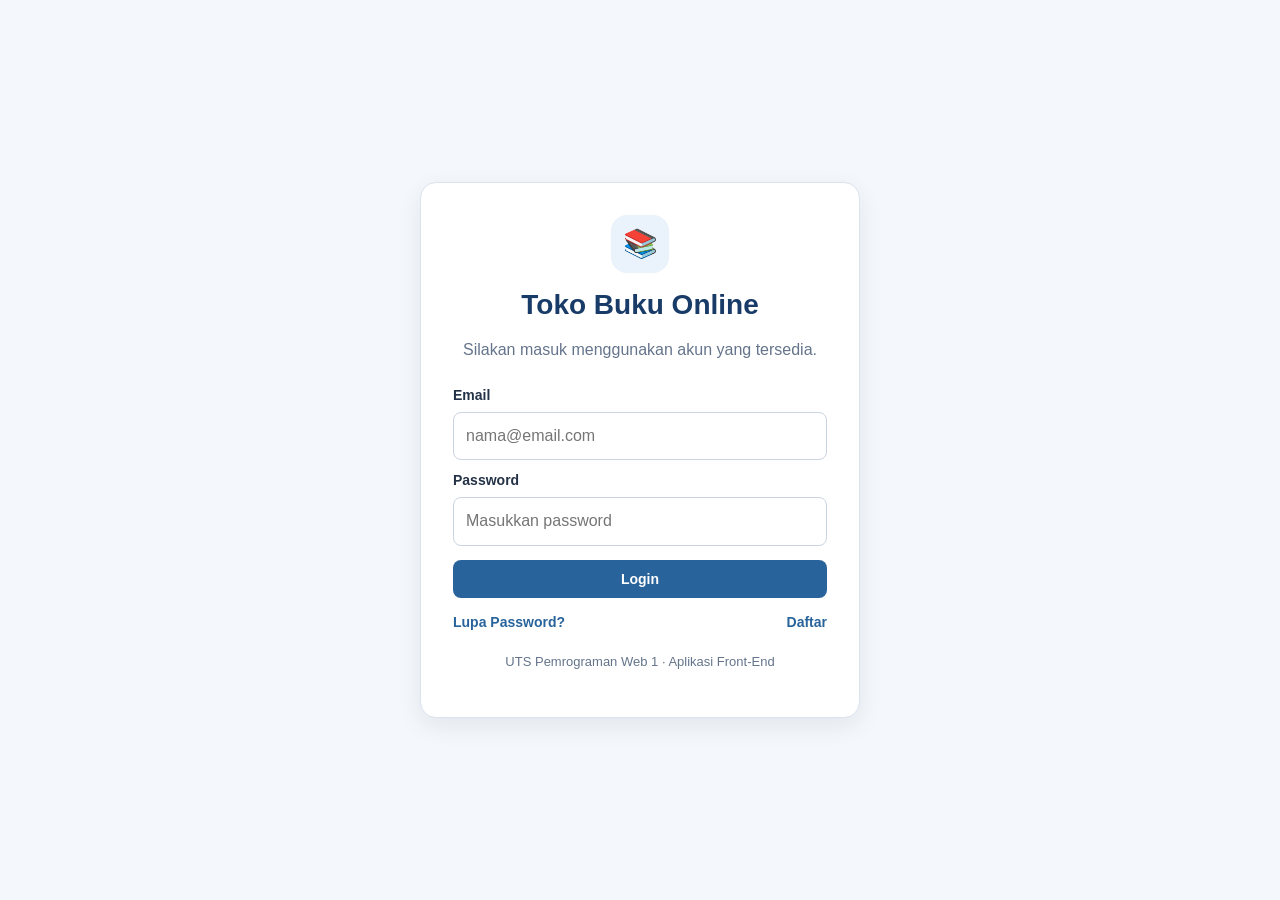
<file: index.html>
<!DOCTYPE html>
<html lang="id">
<head>
  <meta charset="UTF-8"><meta name="viewport" content="width=device-width, initial-scale=1.0">
  <title>Login | Toko Buku Online</title><link rel="stylesheet" href="css/style.css">
  <!-- CSS INTERNAL: aturan khusus pada halaman login -->
  <style>.login-card .login-mark{width:58px;height:58px;margin:0 auto 14px;border-radius:16px;background:#eaf2fb;color:#183b67;display:grid;place-items:center;font-size:28px}.login-card button[type=submit]{width:100%;margin-top:14px}</style>
</head>
<body>
  <main class="login-wrap">
    <section class="login-card">
      <div class="login-mark">📚</div>
      <h1>Toko Buku Online</h1>
      <p class="subtitle">Silakan masuk menggunakan akun yang tersedia.</p>
      <form id="formLogin">
        <label for="email">Email</label><input type="email" id="email" placeholder="nama@email.com" required>
        <label for="password">Password</label><input type="password" id="password" placeholder="Masukkan password" required>
        <button type="submit">Login</button>
      </form>
      <div class="link-row">
        <button type="button" class="text-button" id="btnLupa">Lupa Password?</button>
        <button type="button" class="text-button" id="btnDaftar">Daftar</button>
      </div>
      <p class="small muted" style="text-align:center;margin-top:22px">UTS Pemrograman Web 1 · Aplikasi Front-End</p>
    </section>
  </main>
  <dialog class="modal" id="modalLupa">
    <h2>Lupa Password</h2><p>Untuk simulasi UTS ini, silakan hubungi admin toko untuk bantuan reset password.</p>
    <div class="close-row"><button type="button" class="btn-light" data-close="modalLupa">Tutup</button></div>
  </dialog>
  <dialog class="modal" id="modalDaftar">
    <h2>Daftar Akun</h2><p class="muted small">Buat akun simulasi baru. Data disimpan di browser ini.</p>
    <form id="formDaftar">
      <label for="namaDaftar">Nama lengkap</label><input id="namaDaftar" required>
      <label for="emailDaftar">Email</label><input type="email" id="emailDaftar" required>
      <label for="passwordDaftar">Password</label><input type="password" id="passwordDaftar" minlength="4" required>
      <div class="form-actions"><button type="submit">Buat Akun</button><button type="button" class="btn-light" data-close="modalDaftar">Batal</button></div>
    </form>
  </dialog>
  <script src="js/data.js"></script><script src="js/app.js"></script>
</body></html>
</file>
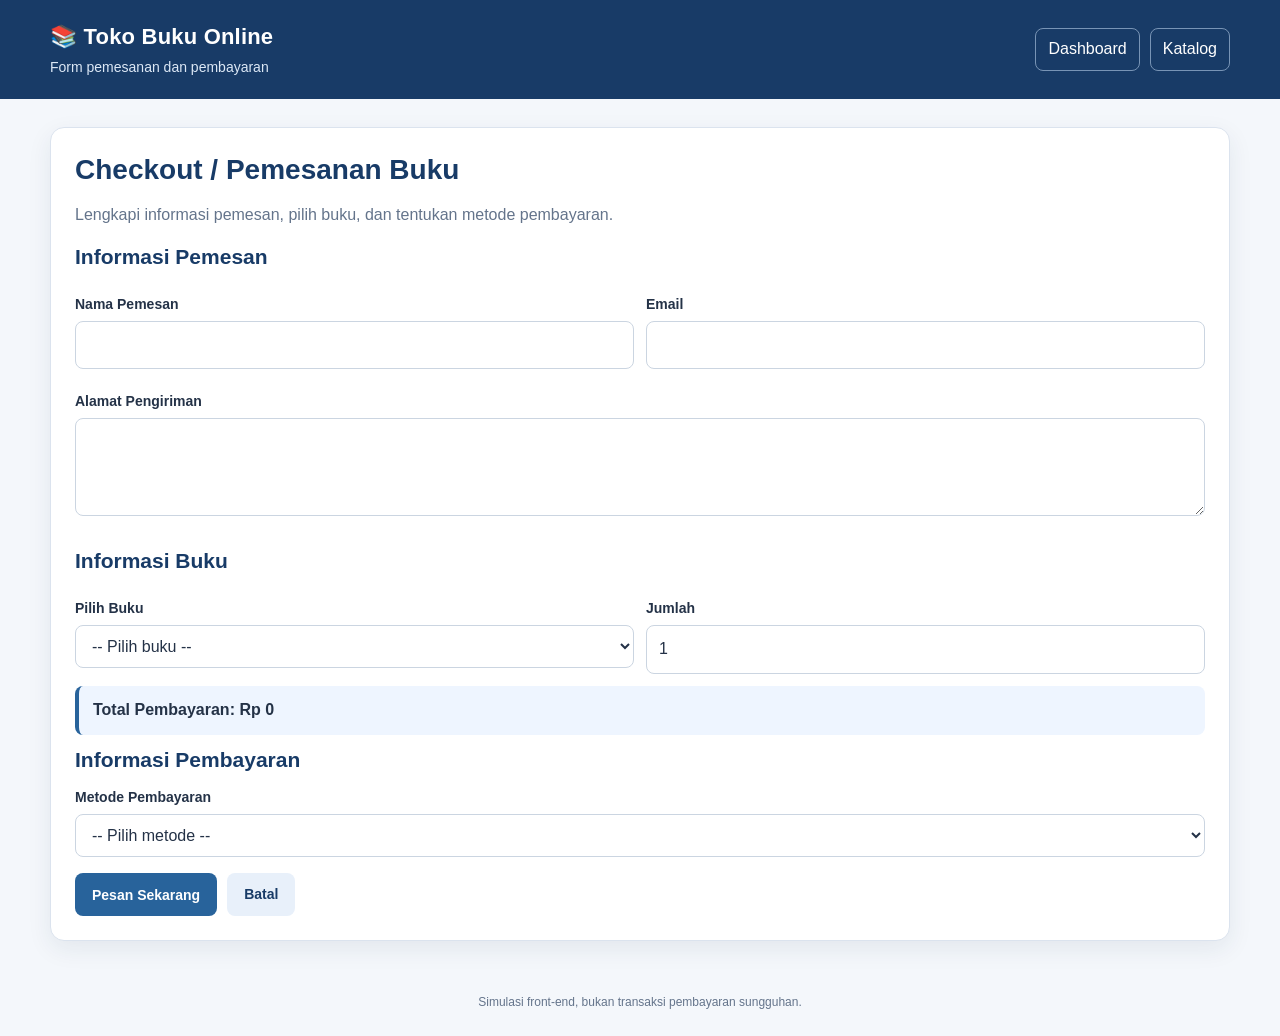
<file: checkout.html>
<!DOCTYPE html>
<html lang="id"><head><meta charset="UTF-8"><meta name="viewport" content="width=device-width, initial-scale=1.0"><title>Pemesanan Buku | Toko Buku Online</title><link rel="stylesheet" href="css/style.css"></head>
<body>
<header class="topbar"><div><div class="brand">📚 Toko Buku Online</div><p>Form pemesanan dan pembayaran</p></div><nav class="top-links"><a href="dashboard.html">Dashboard</a><a href="stok.html">Katalog</a></nav></header>
<main class="container">
  <section class="panel"><h1>Checkout / Pemesanan Buku</h1><p class="muted">Lengkapi informasi pemesan, pilih buku, dan tentukan metode pembayaran.</p>
    <form id="formCheckout">
      <h2>Informasi Pemesan</h2>
      <div class="form-grid">
        <div><label for="namaPemesan">Nama Pemesan</label><input id="namaPemesan" required></div>
        <div><label for="emailPemesan">Email</label><input type="email" id="emailPemesan" required></div>
        <div style="grid-column:1/-1"><label for="alamat">Alamat Pengiriman</label><textarea id="alamat" rows="3" required></textarea></div>
      </div>
      <h2 style="margin-top:24px">Informasi Buku</h2>
      <div class="form-grid">
        <div><label for="pilihBuku">Pilih Buku</label><select id="pilihBuku" required><option value="">-- Pilih buku --</option></select></div>
        <div><label for="jumlah">Jumlah</label><input type="number" id="jumlah" min="1" value="1" required></div>
      </div>
      <div class="notice"><strong>Total Pembayaran: <span id="total">Rp 0</span></strong></div>
      <h2>Informasi Pembayaran</h2>
      <label for="pembayaran">Metode Pembayaran</label><select id="pembayaran" required><option value="">-- Pilih metode --</option><option>Transfer Bank</option><option>COD</option><option>E-Wallet</option></select>
      <div class="form-actions"><button type="submit">Pesan Sekarang</button><a class="btn btn-light" href="dashboard.html">Batal</a></div>
    </form>
    <div id="hasilPesanan" class="notice" hidden></div>
  </section>
</main><footer class="footer">Simulasi front-end, bukan transaksi pembayaran sungguhan.</footer>
<script src="js/data.js"></script><script src="js/app.js"></script></body></html>
</file>
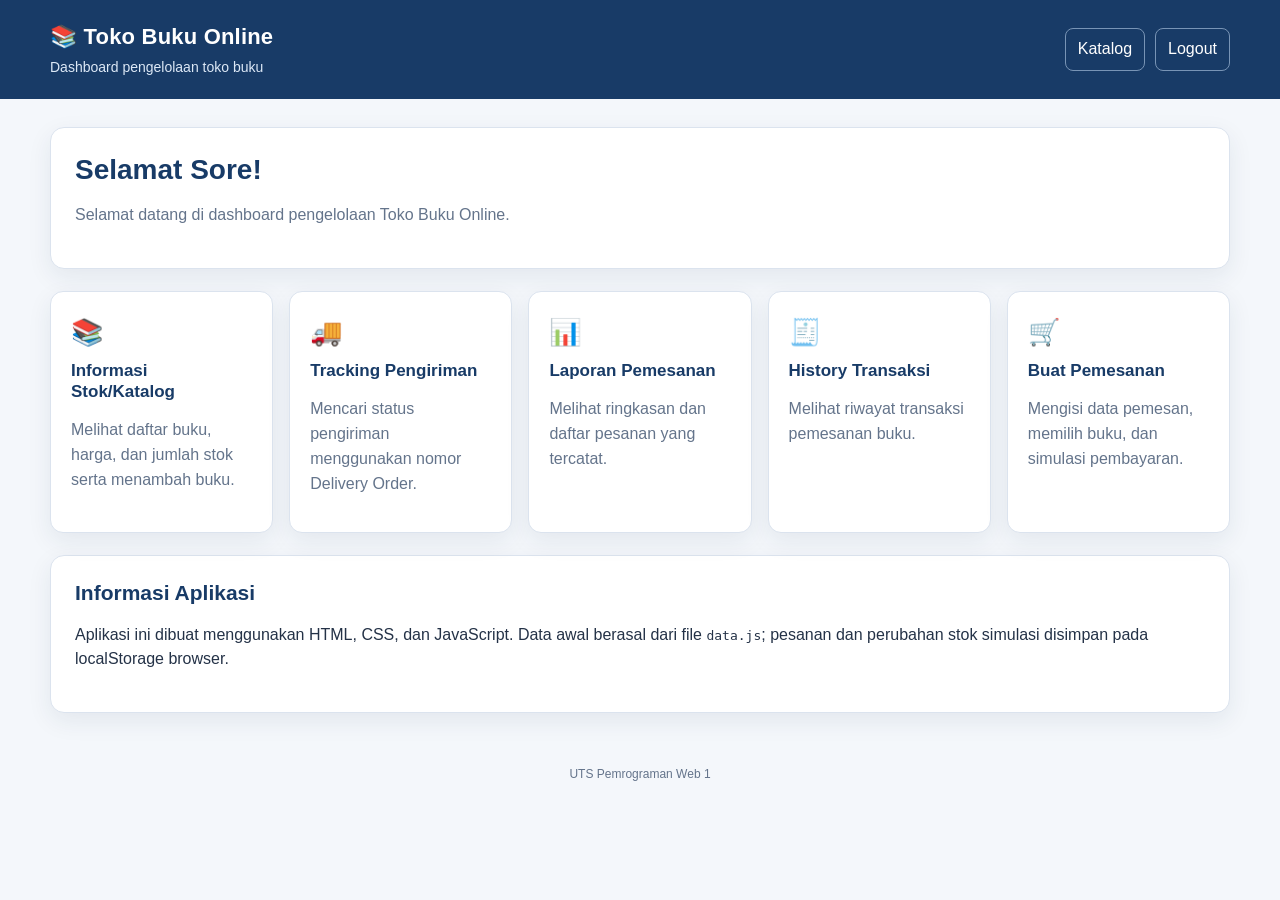
<file: dashboard.html>
<!DOCTYPE html>
<html lang="id"><head><meta charset="UTF-8"><meta name="viewport" content="width=device-width, initial-scale=1.0"><title>Dashboard | Toko Buku Online</title><link rel="stylesheet" href="css/style.css"></head>
<body>
<header class="topbar"><div><div class="brand">📚 Toko Buku Online</div><p>Dashboard pengelolaan toko buku</p></div><div class="top-links"><a href="stok.html">Katalog</a><a href="#" id="btnLogout">Logout</a></div></header>
<main class="container">
  <section class="panel"><h1 id="greeting">Selamat datang</h1><p class="muted" id="namaPengguna">Ringkasan menu aplikasi toko buku.</p></section>
  <section class="cards">
    <a class="menu-card" href="stok.html"><div class="menu-icon">📚</div><h3>Informasi Stok/Katalog</h3><p class="muted">Melihat daftar buku, harga, dan jumlah stok serta menambah buku.</p></a>
    <a class="menu-card" href="tracking.html"><div class="menu-icon">🚚</div><h3>Tracking Pengiriman</h3><p class="muted">Mencari status pengiriman menggunakan nomor Delivery Order.</p></a>
    <a class="menu-card" href="laporan.html"><div class="menu-icon">📊</div><h3>Laporan Pemesanan</h3><p class="muted">Melihat ringkasan dan daftar pesanan yang tercatat.</p></a>
    <a class="menu-card" href="history.html"><div class="menu-icon">🧾</div><h3>History Transaksi</h3><p class="muted">Melihat riwayat transaksi pemesanan buku.</p></a>
    <a class="menu-card" href="checkout.html"><div class="menu-icon">🛒</div><h3>Buat Pemesanan</h3><p class="muted">Mengisi data pemesan, memilih buku, dan simulasi pembayaran.</p></a>
  </section>
  <section class="panel" style="margin-top:22px"><h2>Informasi Aplikasi</h2><p>Aplikasi ini dibuat menggunakan HTML, CSS, dan JavaScript. Data awal berasal dari file <code>data.js</code>; pesanan dan perubahan stok simulasi disimpan pada localStorage browser.</p></section>
</main><footer class="footer">UTS Pemrograman Web 1</footer>
<script src="js/data.js"></script><script src="js/app.js"></script></body></html>
</file>
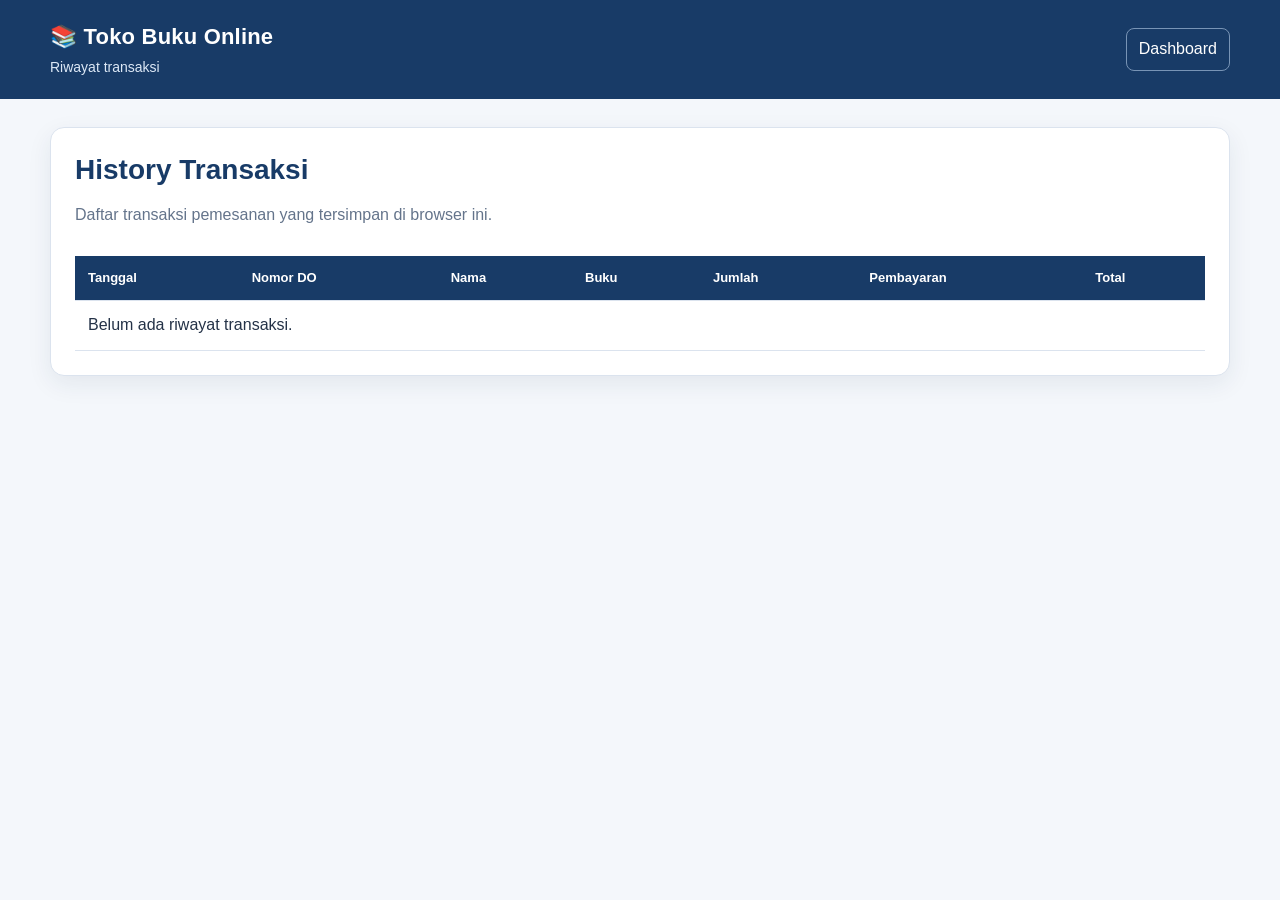
<file: history.html>
<!DOCTYPE html>
<html lang="id"><head><meta charset="UTF-8"><meta name="viewport" content="width=device-width, initial-scale=1.0"><title>History Transaksi</title><link rel="stylesheet" href="css/style.css"></head>
<body><header class="topbar"><div><div class="brand">📚 Toko Buku Online</div><p>Riwayat transaksi</p></div><nav class="top-links"><a href="dashboard.html">Dashboard</a></nav></header>
<main class="container"><section class="panel"><h1>History Transaksi</h1><p class="muted">Daftar transaksi pemesanan yang tersimpan di browser ini.</p><div class="table-wrap"><table><thead><tr><th>Tanggal</th><th>Nomor DO</th><th>Nama</th><th>Buku</th><th>Jumlah</th><th>Pembayaran</th><th>Total</th></tr></thead><tbody id="tabelHistory"></tbody></table></div></section></main>
<script src="js/data.js"></script><script src="js/app.js"></script></body></html>
</file>
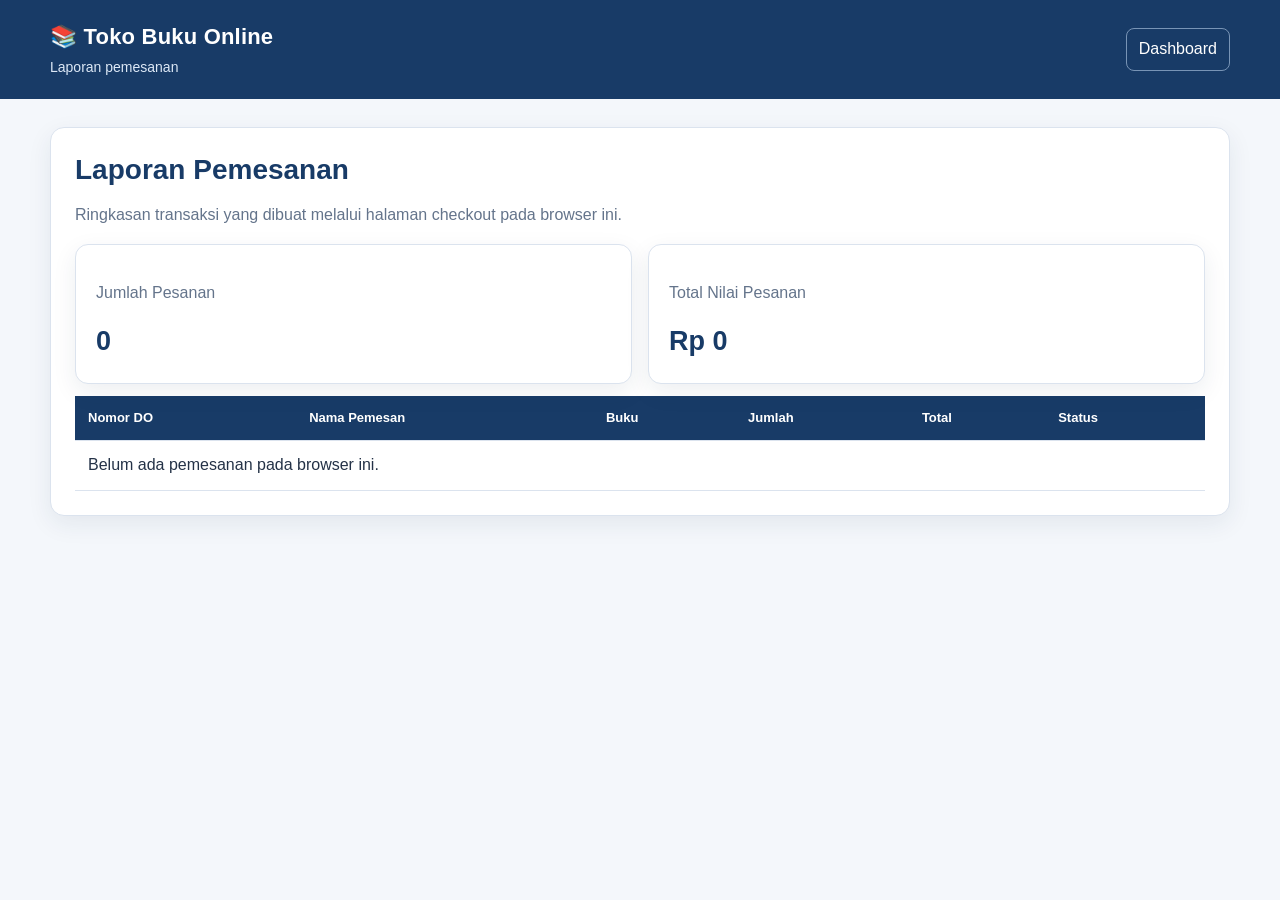
<file: laporan.html>
<!DOCTYPE html>
<html lang="id"><head><meta charset="UTF-8"><meta name="viewport" content="width=device-width, initial-scale=1.0"><title>Laporan Pemesanan</title><link rel="stylesheet" href="css/style.css"></head>
<body><header class="topbar"><div><div class="brand">📚 Toko Buku Online</div><p>Laporan pemesanan</p></div><nav class="top-links"><a href="dashboard.html">Dashboard</a></nav></header>
<main class="container"><section class="panel"><h1>Laporan Pemesanan</h1><p class="muted">Ringkasan transaksi yang dibuat melalui halaman checkout pada browser ini.</p><div class="cards"><div class="menu-card"><p class="muted">Jumlah Pesanan</p><div class="stat" id="jumlahPesanan">0</div></div><div class="menu-card"><p class="muted">Total Nilai Pesanan</p><div class="stat" id="nilaiPesanan">Rp 0</div></div></div><div class="table-wrap"><table><thead><tr><th>Nomor DO</th><th>Nama Pemesan</th><th>Buku</th><th>Jumlah</th><th>Total</th><th>Status</th></tr></thead><tbody id="tabelLaporan"></tbody></table></div></section></main>
<script src="js/data.js"></script><script src="js/app.js"></script></body></html>
</file>
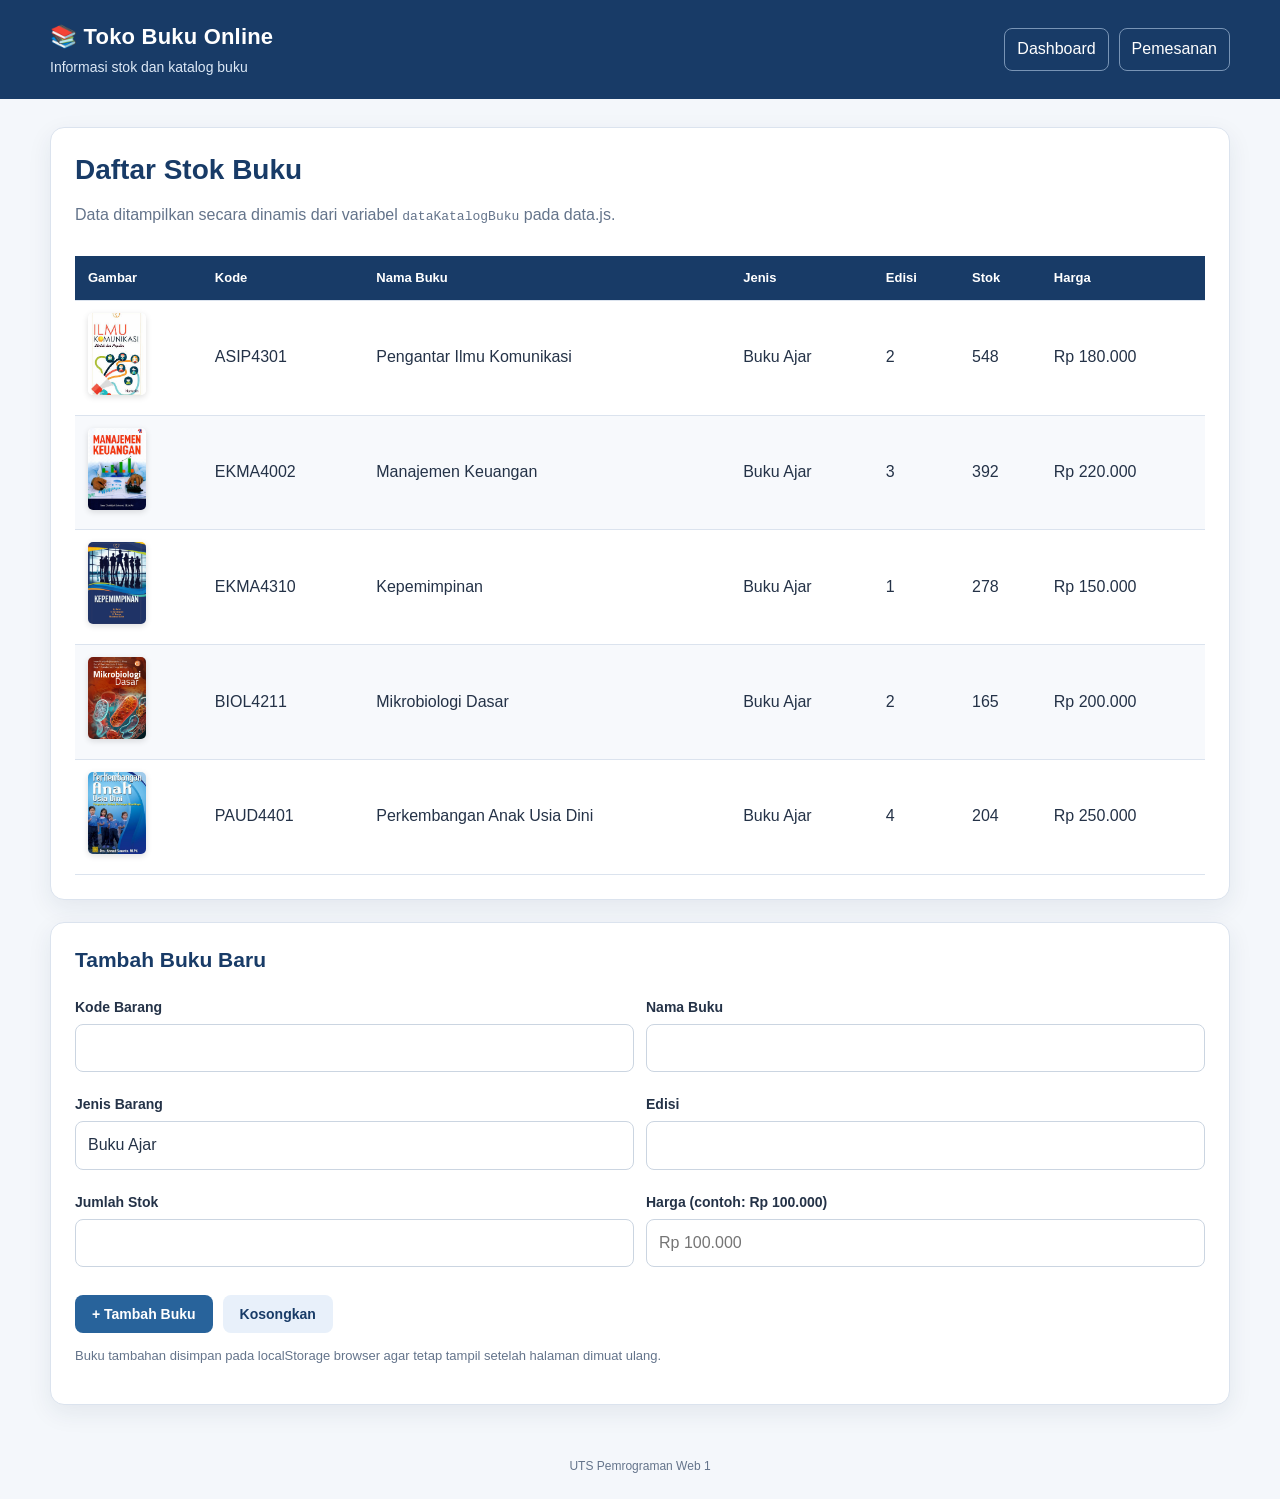
<file: stok.html>
<!DOCTYPE html>
<html lang="id"><head><meta charset="UTF-8"><meta name="viewport" content="width=device-width, initial-scale=1.0"><title>Katalog Buku | Toko Buku Online</title><link rel="stylesheet" href="css/style.css"></head>
<body>
<header class="topbar"><div><div class="brand">📚 Toko Buku Online</div><p>Informasi stok dan katalog buku</p></div><nav class="top-links"><a href="dashboard.html">Dashboard</a><a href="checkout.html">Pemesanan</a></nav></header>
<main class="container">
  <section class="panel"><h1>Daftar Stok Buku</h1><p class="muted">Data ditampilkan secara dinamis dari variabel <code>dataKatalogBuku</code> pada data.js.</p>
    <div class="table-wrap"><table><thead><tr><th>Gambar</th><th>Kode</th><th>Nama Buku</th><th>Jenis</th><th>Edisi</th><th>Stok</th><th>Harga</th></tr></thead><tbody id="tabelBuku"><tr><td colspan="7">Memuat data...</td></tr></tbody></table></div>
  </section>
  <section class="panel"><h2>Tambah Buku Baru</h2><form id="formBuku" class="form-grid">
    <div><label for="kode">Kode Barang</label><input id="kode" required></div>
    <div><label for="nama">Nama Buku</label><input id="nama" required></div>
    <div><label for="jenis">Jenis Barang</label><input id="jenis" value="Buku Ajar" required></div>
    <div><label for="edisi">Edisi</label><input id="edisi" required></div>
    <div><label for="stok">Jumlah Stok</label><input id="stok" type="number" min="0" required></div>
    <div><label for="harga">Harga (contoh: Rp 100.000)</label><input id="harga" placeholder="Rp 100.000" required></div>
    <div class="form-actions" style="grid-column:1/-1"><button type="submit">+ Tambah Buku</button><button type="reset" class="btn-light">Kosongkan</button></div>
  </form><p class="small muted">Buku tambahan disimpan pada localStorage browser agar tetap tampil setelah halaman dimuat ulang.</p></section>
</main><footer class="footer">UTS Pemrograman Web 1</footer>
<script src="js/data.js"></script><script src="js/app.js"></script></body></html>
</file>
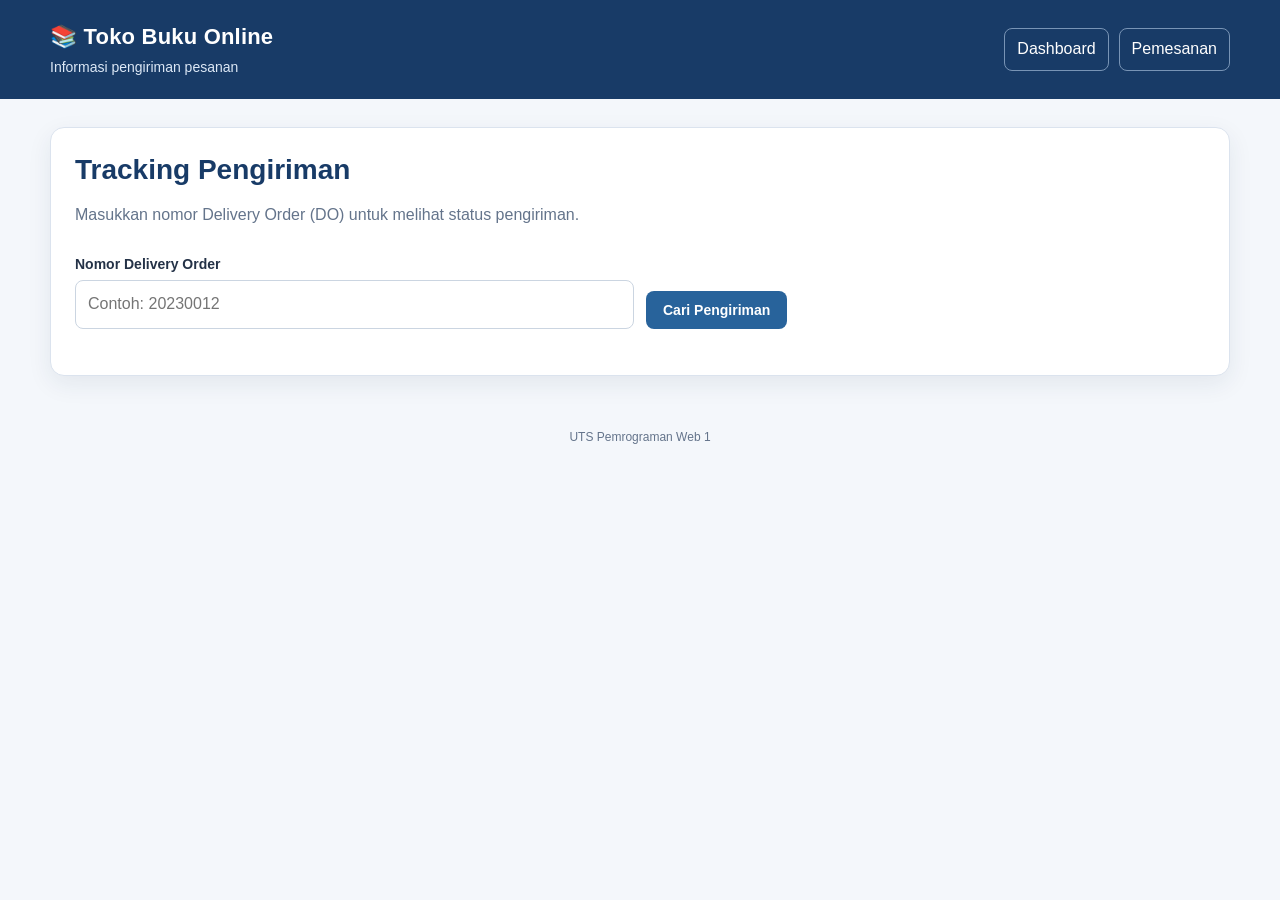
<file: tracking.html>
<!DOCTYPE html>
<html lang="id"><head><meta charset="UTF-8"><meta name="viewport" content="width=device-width, initial-scale=1.0"><title>Tracking Pengiriman | Toko Buku Online</title><link rel="stylesheet" href="css/style.css"></head>
<body>
<header class="topbar"><div><div class="brand">📚 Toko Buku Online</div><p>Informasi pengiriman pesanan</p></div><nav class="top-links"><a href="dashboard.html">Dashboard</a><a href="checkout.html">Pemesanan</a></nav></header>
<main class="container"><section class="panel"><h1>Tracking Pengiriman</h1><p class="muted">Masukkan nomor Delivery Order (DO) untuk melihat status pengiriman.</p>
<form id="formTracking" class="form-grid"><div><label for="nomorDO">Nomor Delivery Order</label><input id="nomorDO" placeholder="Contoh: 20230012" required></div><div class="form-actions" style="align-items:end"><button type="submit">Cari Pengiriman</button></div></form>
<div id="hasilTracking" style="margin-top:22px"></div>
</section></main><footer class="footer">UTS Pemrograman Web 1</footer>
<script src="js/data.js"></script><script src="js/app.js"></script></body></html>
</file>
<file: css/style.css>
/* CSS EKSTERNAL: digunakan bersama oleh seluruh halaman */
:root{--navy:#183b67;--blue:#28639b;--sky:#eaf2fb;--ink:#243247;--muted:#64748b;--line:#dbe3ee;--white:#fff;--bg:#f4f7fb;--green:#16845b;--red:#c0392b;--shadow:0 8px 24px rgba(22,49,82,.08)}
*{box-sizing:border-box}body{margin:0;font-family:Arial,Helvetica,sans-serif;background:var(--bg);color:var(--ink);line-height:1.55}
a{color:var(--blue);text-decoration:none}a:hover{text-decoration:underline}
.topbar{background:var(--navy);color:#fff;padding:20px max(22px,calc((100% - 1180px)/2));display:flex;justify-content:space-between;align-items:center;gap:16px;flex-wrap:wrap}
.brand{font-size:22px;font-weight:700;letter-spacing:.2px}.topbar p{margin:3px 0 0;color:#dce8f6;font-size:14px}
.top-links{display:flex;gap:10px;flex-wrap:wrap}.top-links a{color:#fff;padding:8px 12px;border:1px solid #7894b5;border-radius:8px}
.container{width:min(1180px,calc(100% - 36px));margin:28px auto}
.panel{background:#fff;border:1px solid var(--line);border-radius:14px;padding:24px;box-shadow:var(--shadow);margin-bottom:22px}
h1,h2,h3{line-height:1.25;color:var(--navy)}h1{font-size:28px;margin:0 0 8px}h2{font-size:21px;margin:0 0 14px}h3{font-size:17px;margin:0 0 10px}
.muted{color:var(--muted)}.small{font-size:13px}.btn,button{display:inline-block;border:0;border-radius:8px;background:var(--blue);color:white;padding:11px 17px;font-size:14px;font-weight:600;cursor:pointer}
.btn:hover,button:hover{background:var(--navy);text-decoration:none}.btn-light{background:#e8f0fa;color:var(--navy)}.btn-danger{background:#b83a36}
input,select,textarea{width:100%;padding:11px 12px;border:1px solid #cbd5e1;border-radius:8px;font:inherit;background:#fff;color:var(--ink)}
input:focus,select:focus,textarea:focus{outline:2px solid #b8d4f3;border-color:var(--blue)}
label{display:block;font-size:14px;font-weight:600;margin:10px 0 5px}
.form-grid{display:grid;grid-template-columns:repeat(2,minmax(0,1fr));gap:12px}.form-actions{margin-top:16px;display:flex;gap:10px;flex-wrap:wrap}
.table-wrap{overflow-x:auto}table{width:100%;border-collapse:collapse;min-width:720px;margin-top:12px}th,td{padding:12px 13px;text-align:left;border-bottom:1px solid var(--line);vertical-align:middle}th{background:var(--navy);color:white;font-size:13px}tbody tr:nth-child(even){background:#f7f9fc}tbody tr:hover{background:#edf4fc}
.book-cover{width:58px;height:82px;object-fit:cover;border-radius:5px;box-shadow:0 2px 6px #0002}
.cards{display:grid;grid-template-columns:repeat(auto-fit,minmax(220px,1fr));gap:16px}.menu-card{display:block;background:#fff;border:1px solid var(--line);border-radius:13px;padding:20px;box-shadow:var(--shadow);transition:.2s}.menu-card:hover{transform:translateY(-3px);text-decoration:none;border-color:#9ab9dc}.menu-icon{font-size:26px}.menu-card h3{margin:8px 0}.stat{font-size:27px;font-weight:700;color:var(--navy)}
.login-wrap{min-height:100vh;display:grid;place-items:center;padding:24px}.login-card{width:min(440px,100%);background:white;padding:32px;border-radius:16px;box-shadow:var(--shadow);border:1px solid var(--line)}.login-card h1{text-align:center}.login-card .subtitle{text-align:center;color:var(--muted);margin-bottom:22px}
.link-row{display:flex;justify-content:space-between;gap:12px;margin-top:16px;flex-wrap:wrap}.text-button{background:none;color:var(--blue);padding:0;font-weight:600}.text-button:hover{background:none;text-decoration:underline}
.modal{border:0;border-radius:14px;padding:24px;width:min(430px,calc(100% - 30px));box-shadow:0 20px 60px #0004}.modal::backdrop{background:#0f1f33a6}.modal h2{margin-bottom:8px}.close-row{display:flex;justify-content:flex-end;margin-top:14px}
.badge{display:inline-block;padding:5px 10px;border-radius:999px;background:#e7f5ee;color:#146c48;font-size:12px;font-weight:700}.badge-blue{background:#e7f0fb;color:#245a91}
.notice{padding:12px 14px;border-radius:8px;background:#eef5ff;border-left:4px solid var(--blue);margin:12px 0}.error{color:var(--red)}.success{color:var(--green)}
.timeline{border-left:3px solid #c5d8ed;margin:16px 0 0 8px;padding-left:20px}.timeline li{margin:0 0 16px;padding-left:4px}.timeline strong{color:var(--navy)}
.progress{height:10px;background:#e5edf6;border-radius:99px;overflow:hidden;margin:12px 0}.progress span{display:block;height:100%;background:#23966a;border-radius:99px}
.footer{text-align:center;color:var(--muted);font-size:12px;padding:24px}
@media(max-width:650px){.form-grid{grid-template-columns:1fr}.panel{padding:17px}.container{width:calc(100% - 22px);margin:16px auto}.topbar{padding:17px}.link-row{flex-direction:column}.login-card{padding:24px}}
</file>
